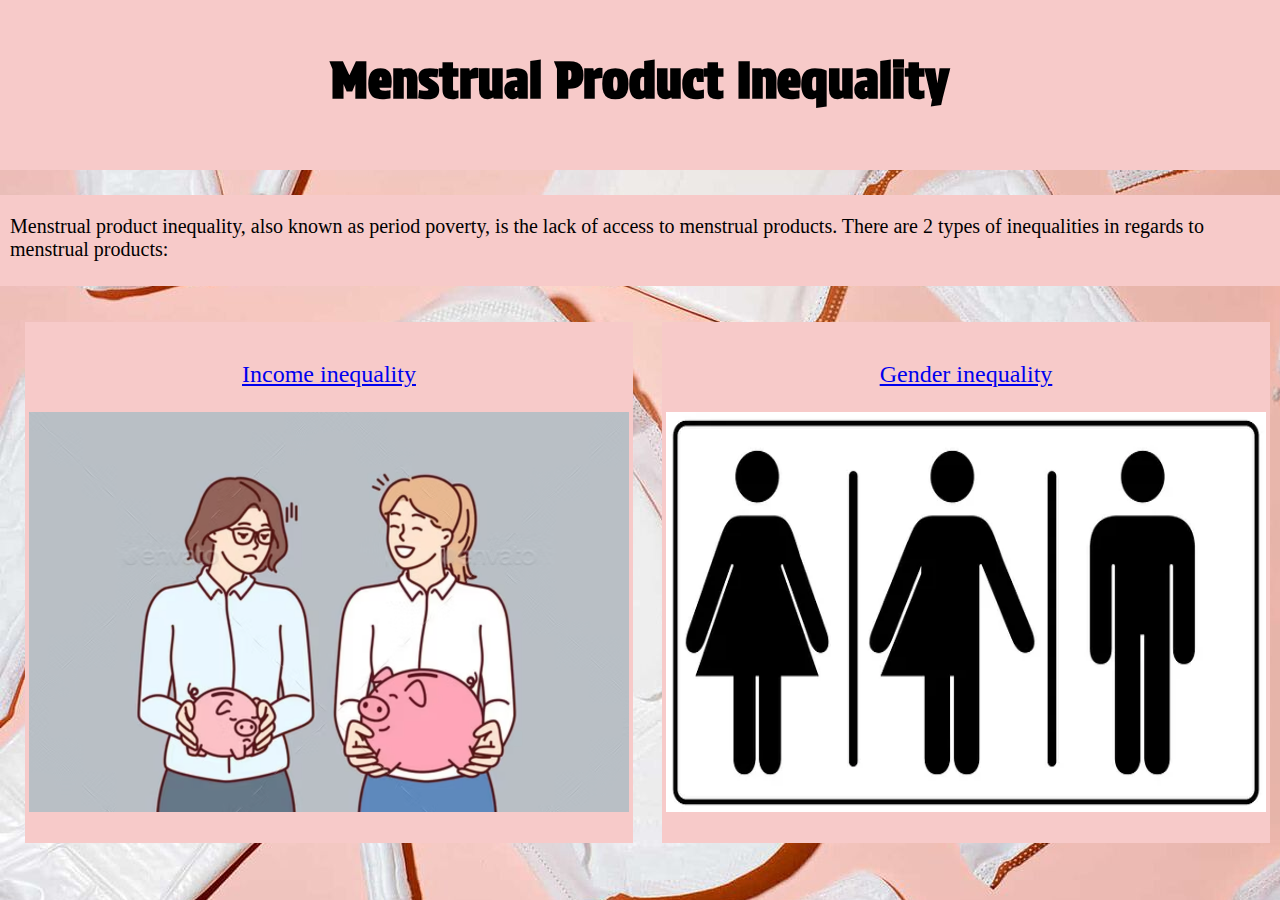
<file: index.html>
<!DOCTYPE html>
<html>
<head>
	<meta charset="utf-8">
	<meta name="viewport" content="width=device-width, initial-scale=1">
	<link rel="stylesheet" type="text/css" href="style.css">
	<link rel="preconnect" href="https://fonts.googleapis.com">
	<link rel="preconnect" href="https://fonts.gstatic.com" crossorigin>
	<link href="https://fonts.googleapis.com/css2?family=Protest+Strike&display=swap" rel="stylesheet">

	<title>Menstrual Product Inequality</title>
</head>
<body>

	<h1 class="menstrualproducts">Menstrual Product Inequality</h1>


	<div class="description">Menstrual product inequality, also known as period poverty, is the lack of access to menstrual products. There are 2 types of inequalities in regards to menstrual products:</div>

	<br>
	<br>


	<div class=new>

	<div class="gender">
			<p><a href="income.html">Income inequality</a></p>
			<img src="incomeinequality.png" style="width: 600px; height: 400px; align-items: center;">
	</div>

	<div class="gender">
		<p><a href="gender.html">Gender inequality</a></p>
		<img src="genderinequality.png" style="width: 600px; height: 400px; align-items: center;">
	</div>

	</div>

</body>
</html>
</file>
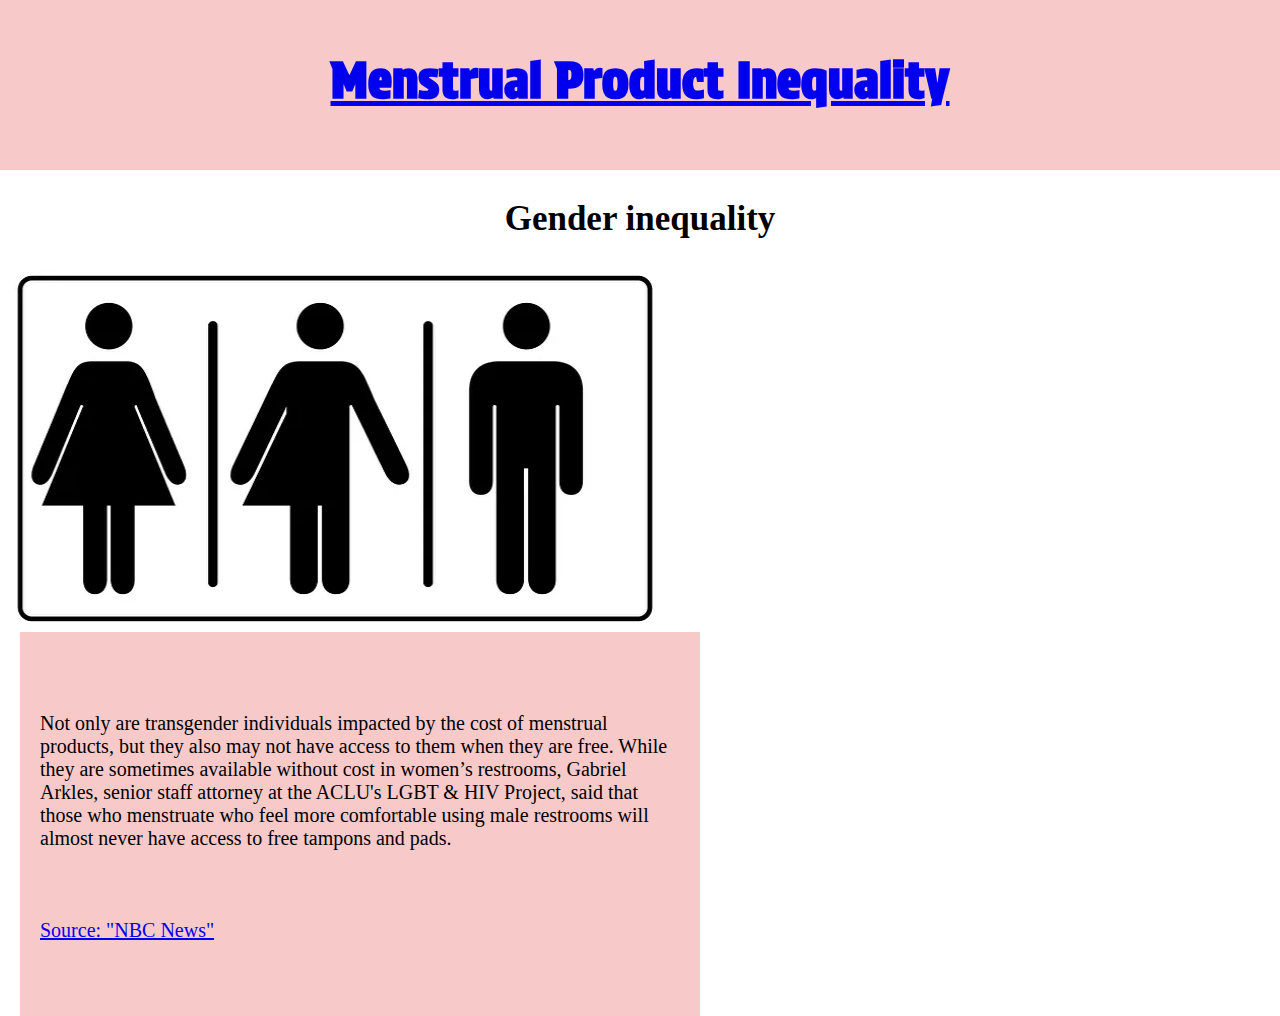
<file: gender.html>
<!DOCTYPE html>
<html>
<head>
	<meta charset="utf-8">
	<meta name="viewport" content="width=device-width, initial-scale=1">
	<link rel="stylesheet" type="text/css" href="stylegender.css">
	<link rel="preconnect" href="https://fonts.googleapis.com">
	<link rel="preconnect" href="https://fonts.gstatic.com" crossorigin>
	<link href="https://fonts.googleapis.com/css2?family=Protest+Strike&display=swap" rel="stylesheet">

	<title>Gender inequality</title>
</head>
<body>

	<h1 class="menstrualproducts"><a href="index.html">Menstrual Product Inequality</a></h1>
	<h2 class="harvard" style="font-size: 35px;">Gender inequality</h2>

	<div>
		<div style="display: inline-block;"><img src="genderinequality.png" style="width: 100%; height: 360px;margin-left: 10px;align-content: center;"></div>
		<div class="description">Not only are transgender individuals impacted by the cost of menstrual products, but they also may not have access to them when they are free. While they are sometimes available without cost in women’s restrooms, Gabriel Arkles, senior staff attorney at the ACLU's LGBT & HIV Project, said that those who menstruate who feel more comfortable using male restrooms will almost never have access to free tampons and pads.



			<br><br><br><br>

			<a href="https://www.nbcnews.com/feature/nbc-out/transgender-men-pain-menstruation-more-just-physical-n1113961">Source: "NBC News"</a>


		</div>
	</div>

	

</body>
</html>
</file>
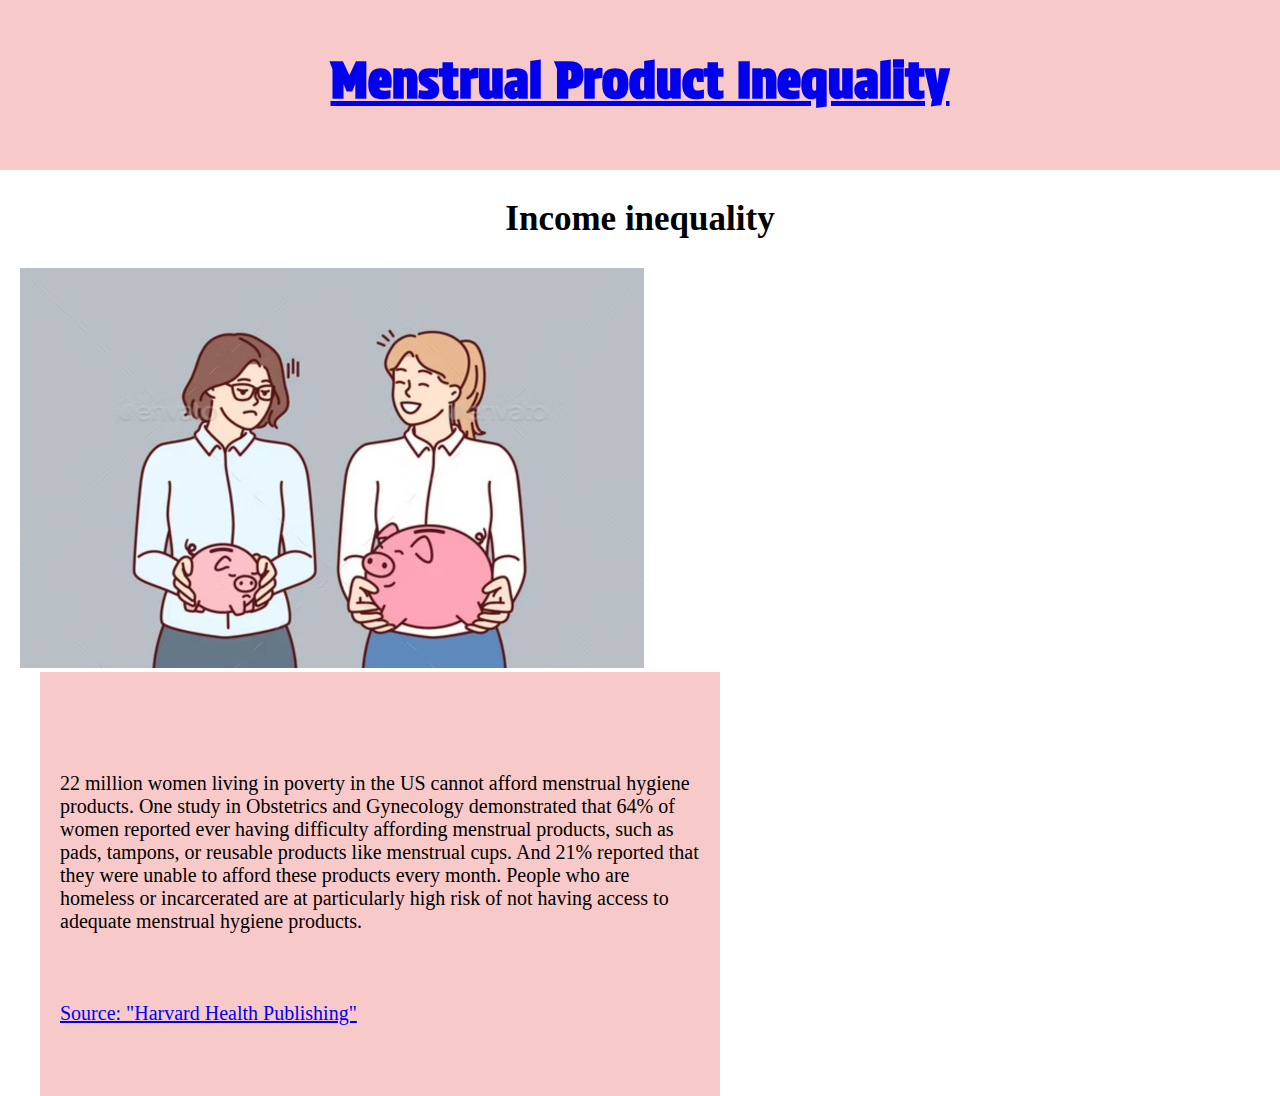
<file: income.html>
<!DOCTYPE html>
<html>
<head>
	<meta charset="utf-8">
	<meta name="viewport" content="width=device-width, initial-scale=1">
	<link rel="stylesheet" type="text/css" href="styleincome.css">
	<link rel="preconnect" href="https://fonts.googleapis.com">
	<link rel="preconnect" href="https://fonts.gstatic.com" crossorigin>
	<link href="https://fonts.googleapis.com/css2?family=Protest+Strike&display=swap" rel="stylesheet">

	<title>Income inequality</title>
</head>
<body>

	<h1 class="menstrualproducts"><a href="index.html">Menstrual Product Inequality</a></h1>
	<h2 class="harvard" style="font-size: 35px;">Income inequality</h2>

	<div>
		<div style="display: inline-block;"><img src="incomeinequality.png" style="width: 100%; height: 400px;margin-left: 20px;"></div>
		<div class="description"> 22 million women living in poverty in the US cannot afford menstrual hygiene products. One study in Obstetrics and Gynecology demonstrated that 64% of women reported ever having difficulty affording menstrual products, such as pads, tampons, or reusable products like menstrual cups. And 21% reported that they were unable to afford these products every month. People who are homeless or incarcerated are at particularly high risk of not having access to adequate menstrual hygiene products.

			<br><br><br><br>

			<a href="https://www.health.harvard.edu/blog/period-equity-what-is-it-why-does-it-matter-202106012473">Source: "Harvard Health Publishing"</a>


		</div>
	</div>

	

</body>
</html>
</file>
<file: style.css>
.menstrualproducts {
	background: #f7cac9;
	width: 100%;
	height: 100px;
	text-align: center;
	padding-top: 50px;
	margin-top: 0px;
	padding-bottom: 20px;
	margin-bottom: 25px;
	font-size: 50px;
	font-family: 'Protest Strike', sans-serif;
}

body {
	margin: 0px;
	background: url('menstrualproducts.jpg');
}

.description {
	font-size: 20px;
	min-height: 25px;
	background: #f7cac9;
	padding-top: 20px;
	padding-left: 10px;
	position: relative;
	padding-bottom: 25px;
	}
.gender {
	display: inline-block;
	background: #f7cac9;
	width: 47.5%;
	text-align: center;
	font-size: 24px;
	box-sizing: border-box;
	padding-top: 15px;
	padding-bottom: 25px;
	margin-left: 25px;
	}

.new {
	width: 100%;
	align-items: center;
}
</file>
<file: stylegender.css>
.menstrualproducts {
	background: #f7cac9;
	width: 100%;
	height: 100px;
	text-align: center;
	padding-top: 50px;
	margin-top: 0px;
	padding-bottom: 20px;
	margin-bottom: 25px;
	font-size: 50px;
	font-family: 'Protest Strike', sans-serif;
}

body {
	margin: 0px;
}

.description {
	font-size: 20px;
	min-height: 25px;
	background: #f7cac9;
	padding-top: 80px;
	margin-left: 20px;
	padding-bottom: 74px;
	padding-left: 20px;
	padding-right: 20px;
	display: inline-block;
	vertical-align: top;
	width: 50%;
	}

.harvard {
	text-align: center;
	font-size: 24px;
}
</file>
<file: styleincome.css>
.menstrualproducts {
	background: #f7cac9;
	width: 100%;
	height: 100px;
	text-align: center;
	padding-top: 50px;
	margin-top: 0px;
	padding-bottom: 20px;
	margin-bottom: 25px;
	font-size: 50px;
	font-family: 'Protest Strike', sans-serif;
}

body {
	margin: 0px;
}

.description {
	font-size: 20px;
	min-height: 25px;
	background: #f7cac9;
	padding-top: 100px;
	margin-left: 40px;
	padding-bottom: 71px;
	padding-left: 20px;
	padding-right: 20px;
	display: inline-block;
	vertical-align: top;
	width: 50%;
	}

.harvard {
	text-align: center;
	font-size: 24px;
}
</file>
